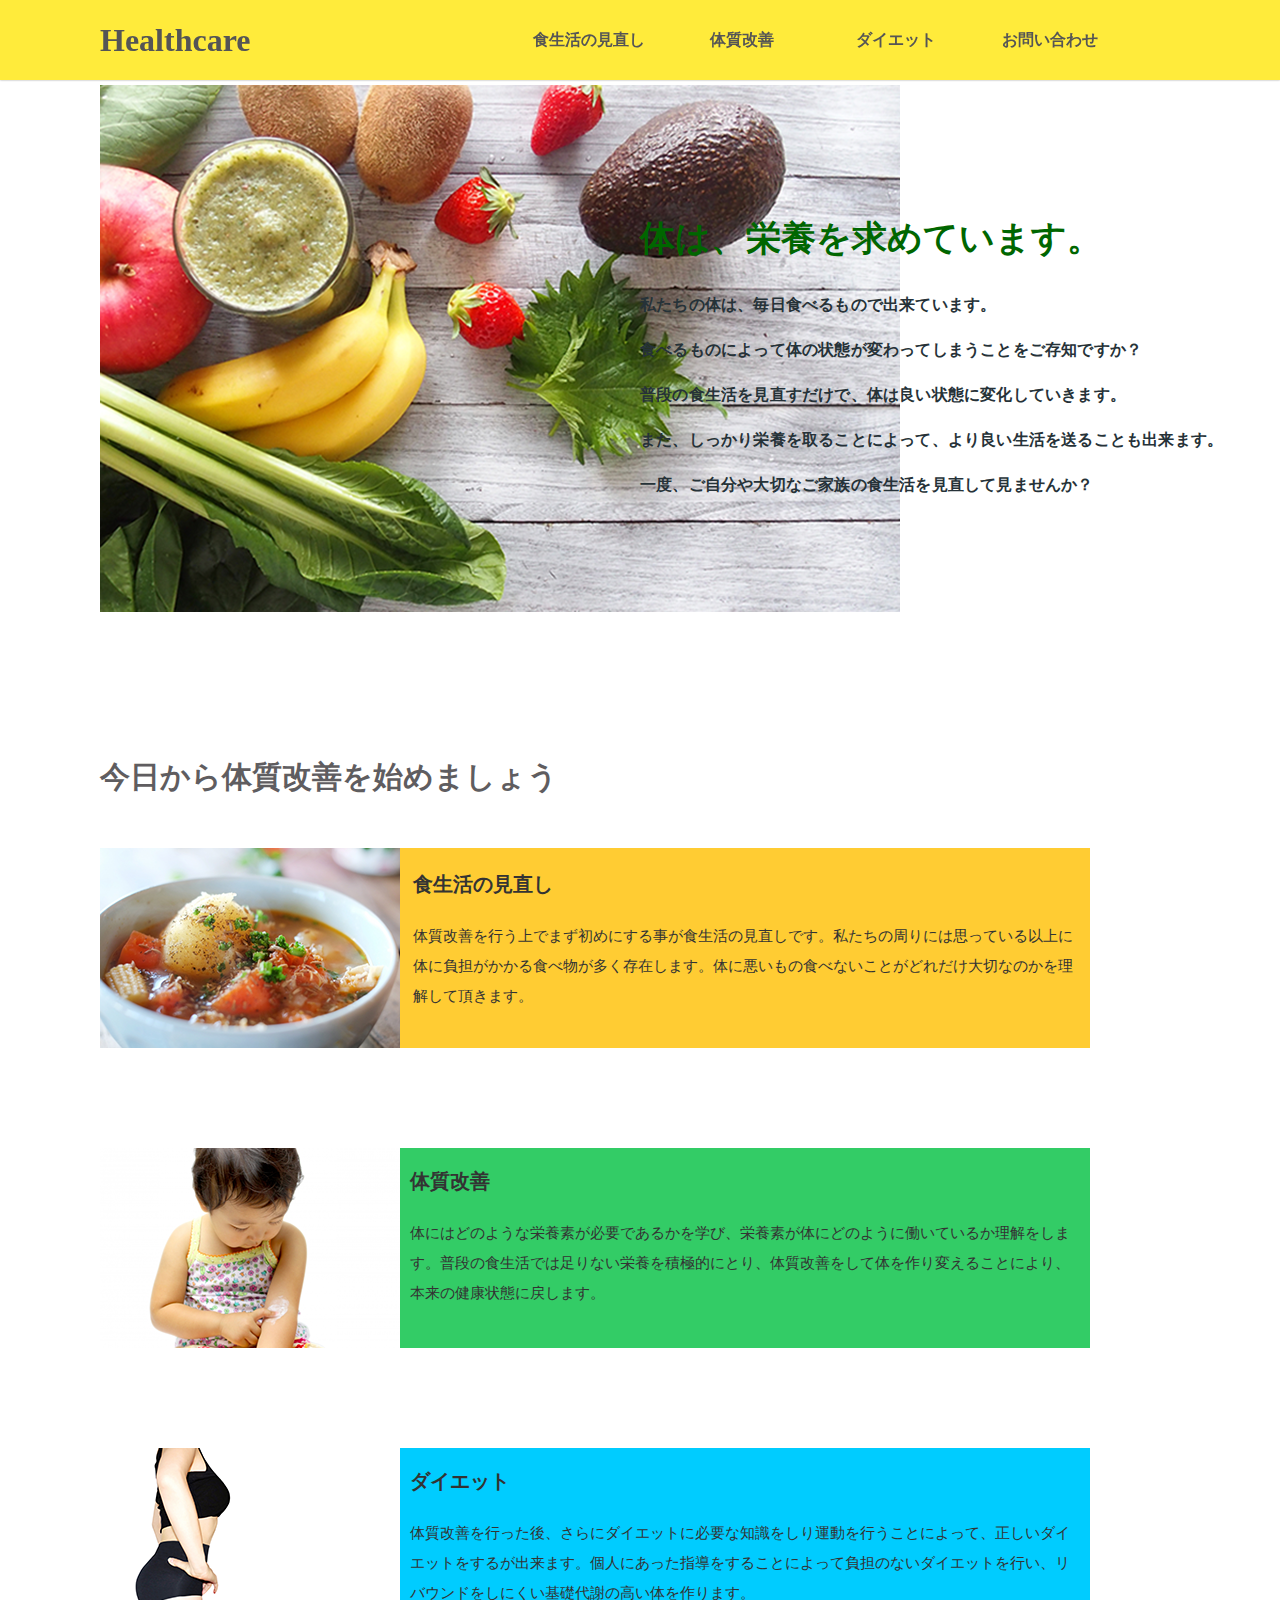
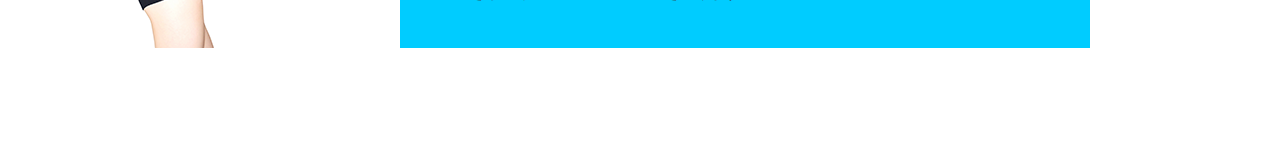
<file: sayo_suzuki/index.html>
<!DOCTYPE html>
<html>

<head>
	<meta charset="utf-8">
  <title>Healthcare</title>
	<link rel="stylesheet" type="text/css" href="css/stylesheet.css">
</head>

<body>
  <header class="header">   
    <h1 class="header-title">Healthcare</h1>
    <nav class="header-nav">
      <ul class="header-nav-list">
        <li class="header-nav-list-item"><a href="#">食生活の見直し</a></li>
        <li class="header-nav-list-item"><a href="#">体質改善</a></li>
        <li class="header-nav-list-item"><a href="#">ダイエット</a></li>
        <li class="header-nav-list-item"><a href="#">お問い合わせ</a></li>
      </ul>
    </nav>
  </header>

  <div class="top">

    <div class="top-wrapper-item">
      <div class="top-wrapper-img"></div>
      
    </div>
  </div>

  <div class="top-wrapper">
    <div class="top-wrapper-item-title">
      <div class="top-wrapper-item-title-a">体は、栄養を求めています。</div>
        <a class="top-wrapper-item-list">私たちの体は、毎日食べるもので出来ています。</a>
        <a class="top-wrapper-item-list">食べるものによって体の状態が変わってしまうことをご存知ですか？</a>
        <a class="top-wrapper-item-list">普段の食生活を見直すだけで、体は良い状態に変化していきます。</a>
        <a class="top-wrapper-item-list">また、しっかり栄養を取ることによって、より良い生活を送ることも出来ます。</a>
        <a class="top-wrapper-item-list">一度、ご自分や大切なご家族の食生活を見直して見ませんか？</a>
    </div>
  </div>


  <div class="healthcare">
    <div class="container">
      <div class="healthcare-heading">
        <div class="healthcare-heading-title">今日から体質改善を始めましょう</div>
      </div>
    </div>
  </div>

    <div class="healthcare-wrapper">
      <div class="lessons">
        <div class="healthcare">
          <div class="healthcare-icon">
            <img src="image/soup.png">
          </div>

          <div class="healthcare-txt eat">
            <p class="healthcare-txt-title">食生活の見直し</p>
            <p class="healthcare-txt-contents">体質改善を行う上でまず初めにする事が食生活の見直しです。私たちの周りには思っている以上に体に負担がかかる食べ物が多く存在します。体に悪いもの食べないことがどれだけ大切なのかを理解して頂きます。</p>
          </div>
        </div>
      </div>
    </div>


    <div class="healthcare-wrapper">
          <div class="healthcare-icon">
            <img src="image/baby.png">
          </div>
          <div class="healthcare-txt care">
            <p class="healthcare-txt-title">体質改善</p>
            <p class="healthcare-txt-contents">体にはどのような栄養素が必要であるかを学び、栄養素が体にどのように働いているか理解をします。普段の食生活では足りない栄養を積極的にとり、体質改善をして体を作り変えることにより、本来の健康状態に戻します。</p>
          </div>
    </div>
  
  <div class="healthcare-wrapper">
          <div class="healthcare-icon">
            <img src="image/body.png">
          </div>
          <div class="healthcare-txt diet">
            <p class="healthcare-txt-title">ダイエット</p>
            <p class="healthcare-txt-contents">体質改善を行った後、さらにダイエットに必要な知識をしり運動を行うことによって、正しいダイエットをするが出来ます。個人にあった指導をすることによって負担のないダイエットを行い、リバウンドをしにくい基礎代謝の高い体を作ります。</p>
          </div>
  </div>

  <div class="message">
  </div>


</body>

</html>
</file>
<file: sayo_suzuki/css/stylesheet.css>
*,
*::before,
*::after {
	margin: 0;
	padding: 0;
	box-sizing: border-box;
}

body {
	margin: 0 auto;
}

.clearfix::after {
	content: "";
	display: block;
	clear: both;
}


a{
	display: block;
	color: #263238;
	text-decoration: none;
}

.header {
	height: 80px;
	background-color: #ffeb3b;
	box-shadow: 0 0 2px 0 #9e9e9e;
	position: fixed;
	width: 100%;
	z-index: 2;
}

.header-title {
	color: #555555;
	float: left;
	margin-left: 100px;
	line-height: 80px;
}

.header-nav {
	float: right;
	width: 60%;
}

.header-nav-list {
	list-style: none;
}

.header-nav-list-item {
	float: left;
	width: 20%;
}

.header-nav-list-item >a {
	color: #555555;
	line-height: 80px;
	text-align: center;
	font-weight: bold;
	transition: .3s 0s
}

.header-nav-list-item >a:hober {
	color: #009966;

}


.top {
	padding-top: 85px;
}



.top-wrapper-item {
    padding-left: 100px;
	width: 640px;
	height: 420px;
	float: left;
}

.top-wrapper-img {

	height: 527px;
	width: 800px;
    padding-left: 100px;
	background-image:url(../image/home.png);
}



.top-wrapper-item-title {
	padding-top: 130px;
	margin-bottom: 100px;

}

.top-wrapper-item-title-a {
	color: #006600;
	font-size: 35px;
	font-weight: bold;
	padding-bottom: 20px;

}

.top-wrapper-item-list {

	font-size: 16px;
	font-weight: bold;
	line-height: 45px;
	letter-spacing: 0.2px;

}



.healthcare {
}



.healthcare-heading {
	padding-left: 100px;
	padding-top: 150px;
	padding-bottom: 50px;
	color: #5f5d60;
}


.healthcare-heading-title {
	font-size: 30px;
    font-weight: bold;
}


.healthcare-wrapper {
	height: 300px;
	padding-left: 100px;
	padding-bottom: 80px;
	text-align: left;
}

.healthcare-icon {
	float: left;
}

.healthcare-txt {
	width: 800px;
	height: 200px;
	margin: 0 auto;
	padding-left: 70px;
	color: #333333;
}

.eat {
	background-color: #FFCC33;
	border-style: solid;
	border-color:  #FFCC33;
}

.care {
	background-color: #33CC66;
}

.diet {
	background-color: #00CCFF;
}

.border {


}

.healthcare-txt-title {
    width: 400px;
	height: 50px;
	padding-top: 20px;
	padding-left: 50px;
	font-size: 20px;
	font-weight: bold;
}

.healthcare-txt-contents {
	padding-top: 20px;
	padding-left: 50px;
	padding-right: 10px;
	font-size: 15px;
	line-height: 30px;
}
</file>
